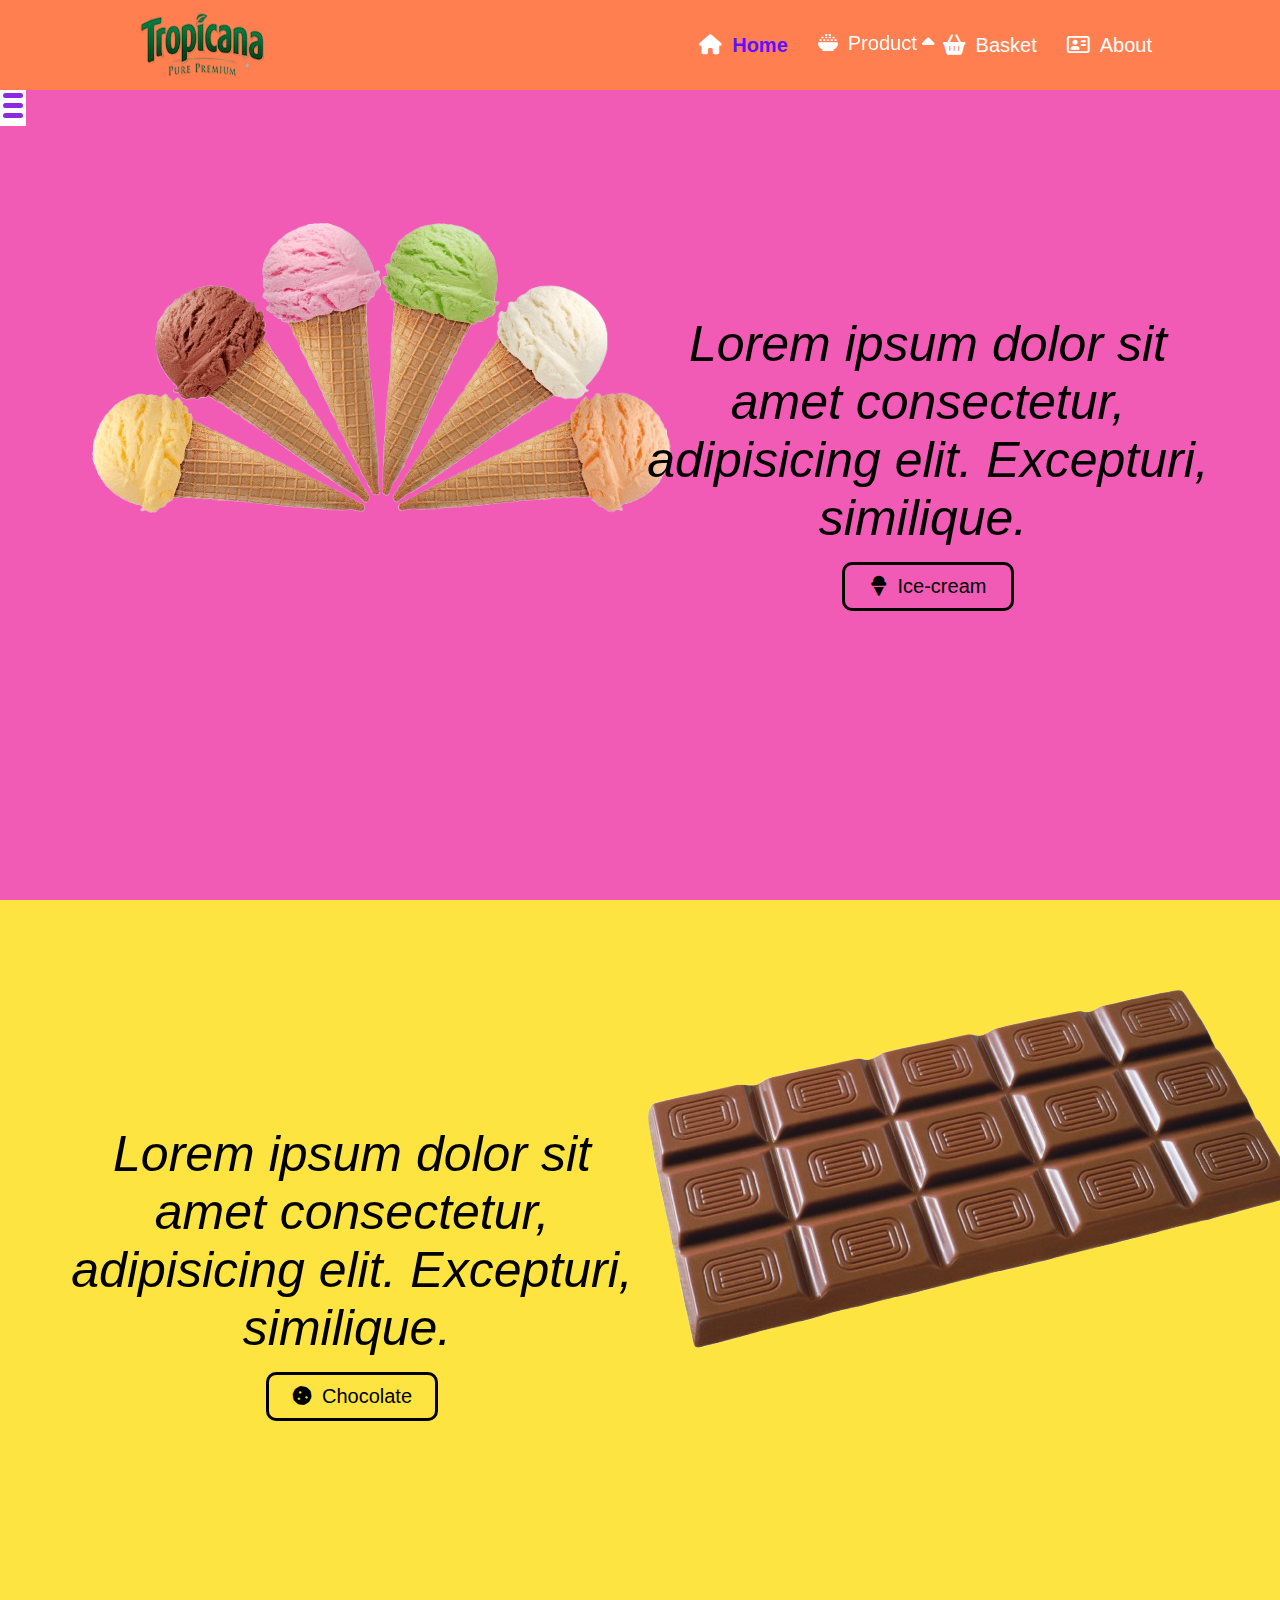
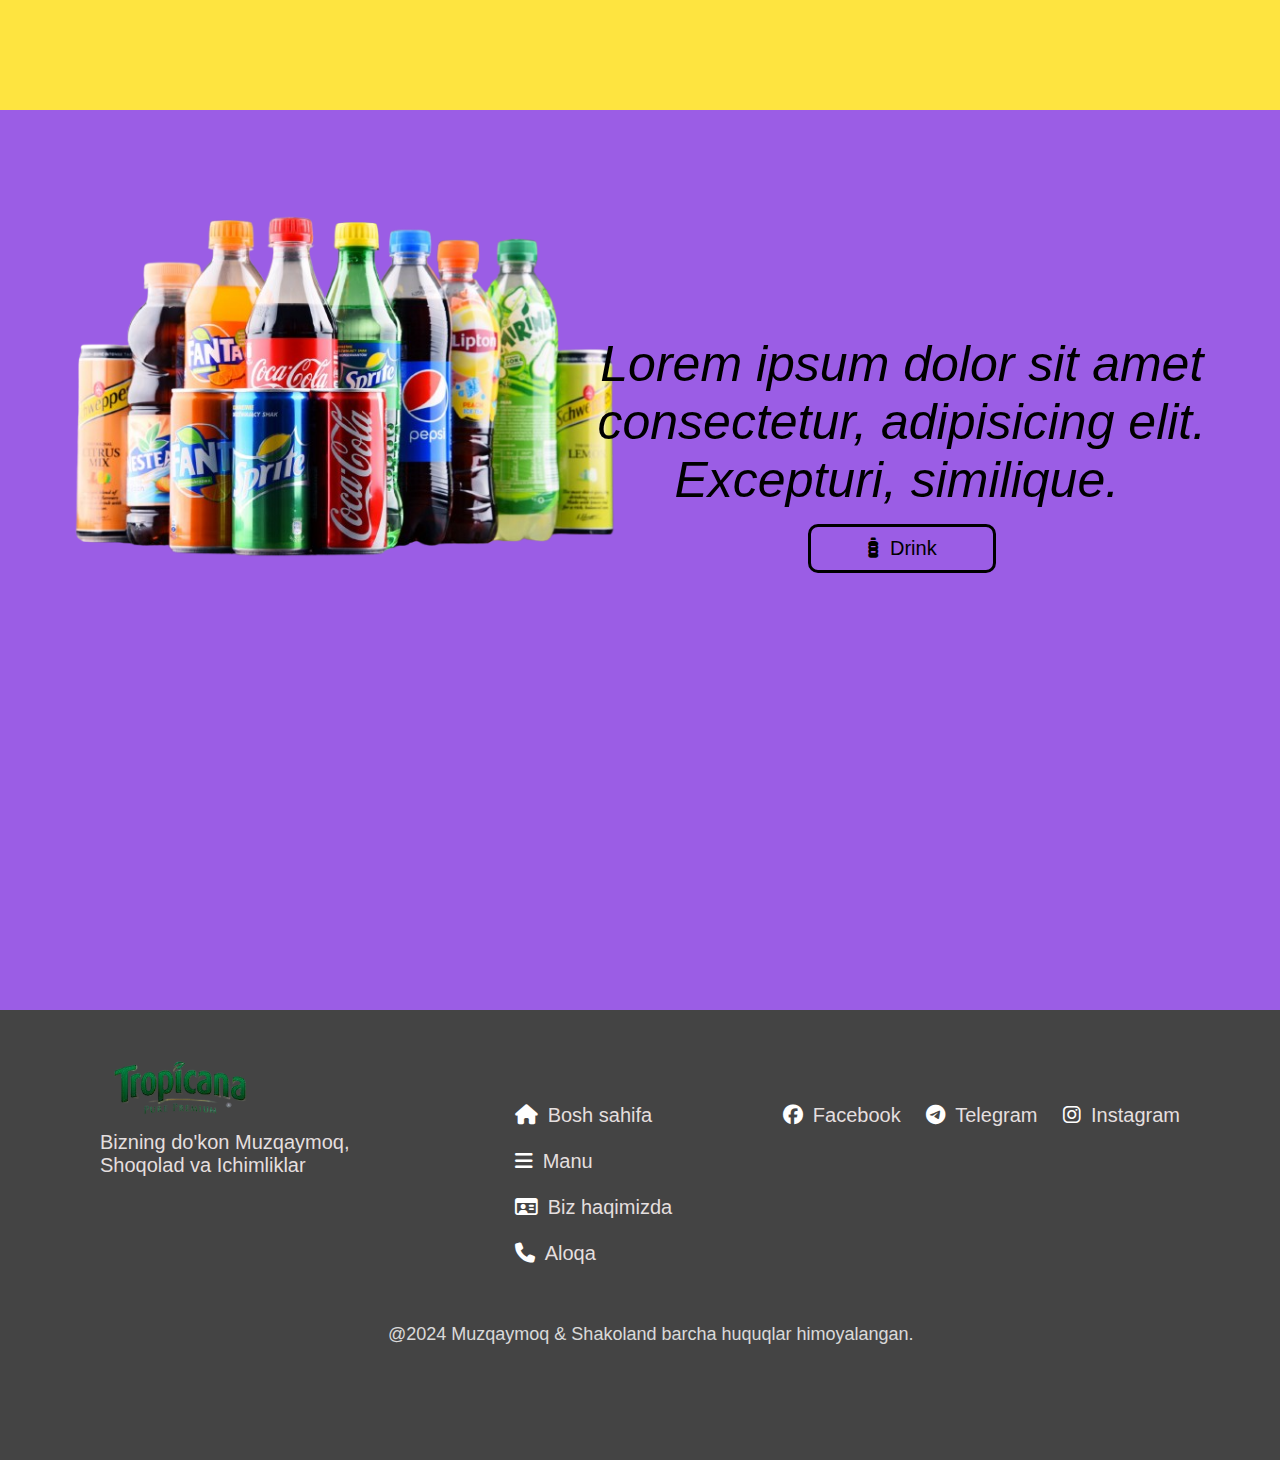
<file: index.html>
<!DOCTYPE html>
<html lang="en">

<head>
    <meta charset="UTF-8">
    <meta name="viewport" content="width=device-width, initial-scale=1.0">
    <title>Home</title>
    <link rel="stylesheet" href="css/all.css">
    <link rel="stylesheet" href="css/menu.css">
    <link rel="stylesheet" href="https://cdnjs.cloudflare.com/ajax/libs/font-awesome/6.7.1/css/all.min.css">
</head>

<body>
    <nav class="navbar">
        <div class="contanier display_menu">
            <img src="media/logo.png" alt="logo" class="logo">
            <ul type="none" id="display_menu_child_ul">
                <li class="home_li"> <i class="fa-solid fa-house"></i><a href="index.html" class="active">Home</a></li>
                <li class="product_li"><i class="fa-solid fa-bowl-rice"></i><a href="#">Product </a> <i
                        class="fa-solid fa-caret-up up"></i>
                    <ul type="none" class="product_li_ul">
                        <li><i class="fa-solid fa-ice-cream"></i><a href="tempelate/ice-cream.html"
                                style="color: white;">Ice-cream</a></li>
                        <li><i class="fas fa-cookie"></i><a href="tempelate/chocolate.html"
                                style="color: white;">Chocalete</a></li>
                        <li><i class="fa-solid fa-bottle-water"></i><a href="tempelate/drink.html"
                                style="color: white;">Drink</a></li>
                    </ul>
                </li>
                <li><i class="fa-solid fa-basket-shopping"></i><a href="tempelate/bascet.html">Basket</a></li>
                <li><i class="fa-regular fa-address-card"></i><a href="tempelate/about.html">About</a></li>
            </ul>
        </div>
    </nav>
    
    <!-- part section -->
    <section class="ice_section">
        <div class="burger_slide">
            <div class="burger_side">
                <h1>MENU</h1>
                <ul type="none"> 
                    <li><i class="fa-solid fa-tachometer-alt"></i> Dashboard</li>
                    <li><i class="fa-solid fa-briefcase"></i> Portfolio</li>
                    <li><i class="fa-solid fa-chart-line"></i> Trending</li>
                    <li><i class="fa-solid fa-envelope"></i> Messages</li>
                    <li><i class="fa-solid fa-folder-open"></i> File Manager</li>
                    <li><i class="fa-solid fa-bookmark"></i> Saved</li>
                    <li><i class="fa-solid fa-cog"></i> Settings</li>
                </ul>
            </div>
            <div class="burger_menu">
                <span class="burger_menu_span span1"></span>
                <span class="burger_menu_span span2"></span>
                <span class="burger_menu_span span3"></span>
            </div>
        </div>
        <div class="contanier">
            <div class="ice_cream_img" style="width: 50%;">
                <img src="media/ice-cream.png" alt="" style="margin-top: 80px;">
            </div>
            <div class="ice_section_text" style="color: black;">
                <i style="color: black;"> Lorem ipsum dolor sit amet consectetur, adipisicing elit. Excepturi,
                    similique.</i>
                <br> <button><i class="fa-solid fa-ice-cream"></i><a
                        href="tempelate/ice-cream.html">Ice-cream</a></button>
            </div>
        </div>
    </section>
    <!-- pert two section -->
    <section class="ice_section cake">
        <div class="contanier">
            <div class="ice_section_text" style="color: black;">
                <i style="color: black;"> Lorem ipsum dolor sit amet consectetur, adipisicing elit. Excepturi,
                    similique.</i>
                <br> <button><i class="fa-solid fa-cookie"></i><a href="tempelate/chocolate.html">Chocolate</a></button>
            </div>
            <div class="ice_cream_img" style="width: 50%;">
                <img src="media/chocolate.png" alt="" style="margin-top: 80px;">
            </div>
        </div>
    </section>
    <!-- part three section -->
    <section class="ice_section drink">
        <div class="contanier">
            <div class="ice_cream_img" style="width: 50%;">
                <img src="media/drink.png" alt="" style="margin-top: 80px; width: 110%;">
            </div>
            <div class="ice_section_text" style="color: black;">
                <i style="color: black;"> Lorem ipsum dolor sit amet consectetur, adipisicing elit. Excepturi,
                    similique.</i>
                <br> <button><i class="fa-solid fa-bottle-water"></i><a href="tempelate/drink.html">Drink</a></button>
            </div>
        </div>
    </section>
    <!-- part footer -->
    <footer class="footer_display">
        <div class="contanier footer_flex">
            <div class="footer_logo">
                <img src="media/logo.png" alt="logo" class="logo2">
                <br>
                <span class="footer_display_text">Bizning do'kon Muzqaymoq, Shoqolad va Ichimliklar</span>
            </div>
            <div class="footer_items">
                <span class="footer_display_text"><i class="fas fa-house"></i><a href="#">Bosh sahifa</a></span><br><br>
                <span class="footer_display_text"><i class="fa-solid fa-bars"></i><a href="#">Manu</a></span><br><br>
                <span class="footer_display_text"><i class="fa-regular fa-id-card"></i><a href="#">Biz
                        haqimizda</a></span><br><br>
                <span class="footer_display_text"><i class="fa-solid fa-phone"></i><a href="#">Aloqa</a></span><br><br>
            </div>
            <div class="footer_social_media">
                <span class="footer_display_text"><i class="fa-brands fa-facebook"></i><a href="#">Facebook</a></span>
                <span class="footer_display_text"><i class="fa-brands fa-telegram"></i><a href="#">Telegram</a></span>
                <span class="footer_display_text"><i class="fa-brands fa-instagram"></i><a href="#">Instagram</a></span>
            </div>
        </div>
        <p class="footer_end">@2024 Muzqaymoq & Shakoland barcha huquqlar himoyalangan.</p>
    </footer>
    <script src="script/all.js"></script>
</body>

</html>
</file>
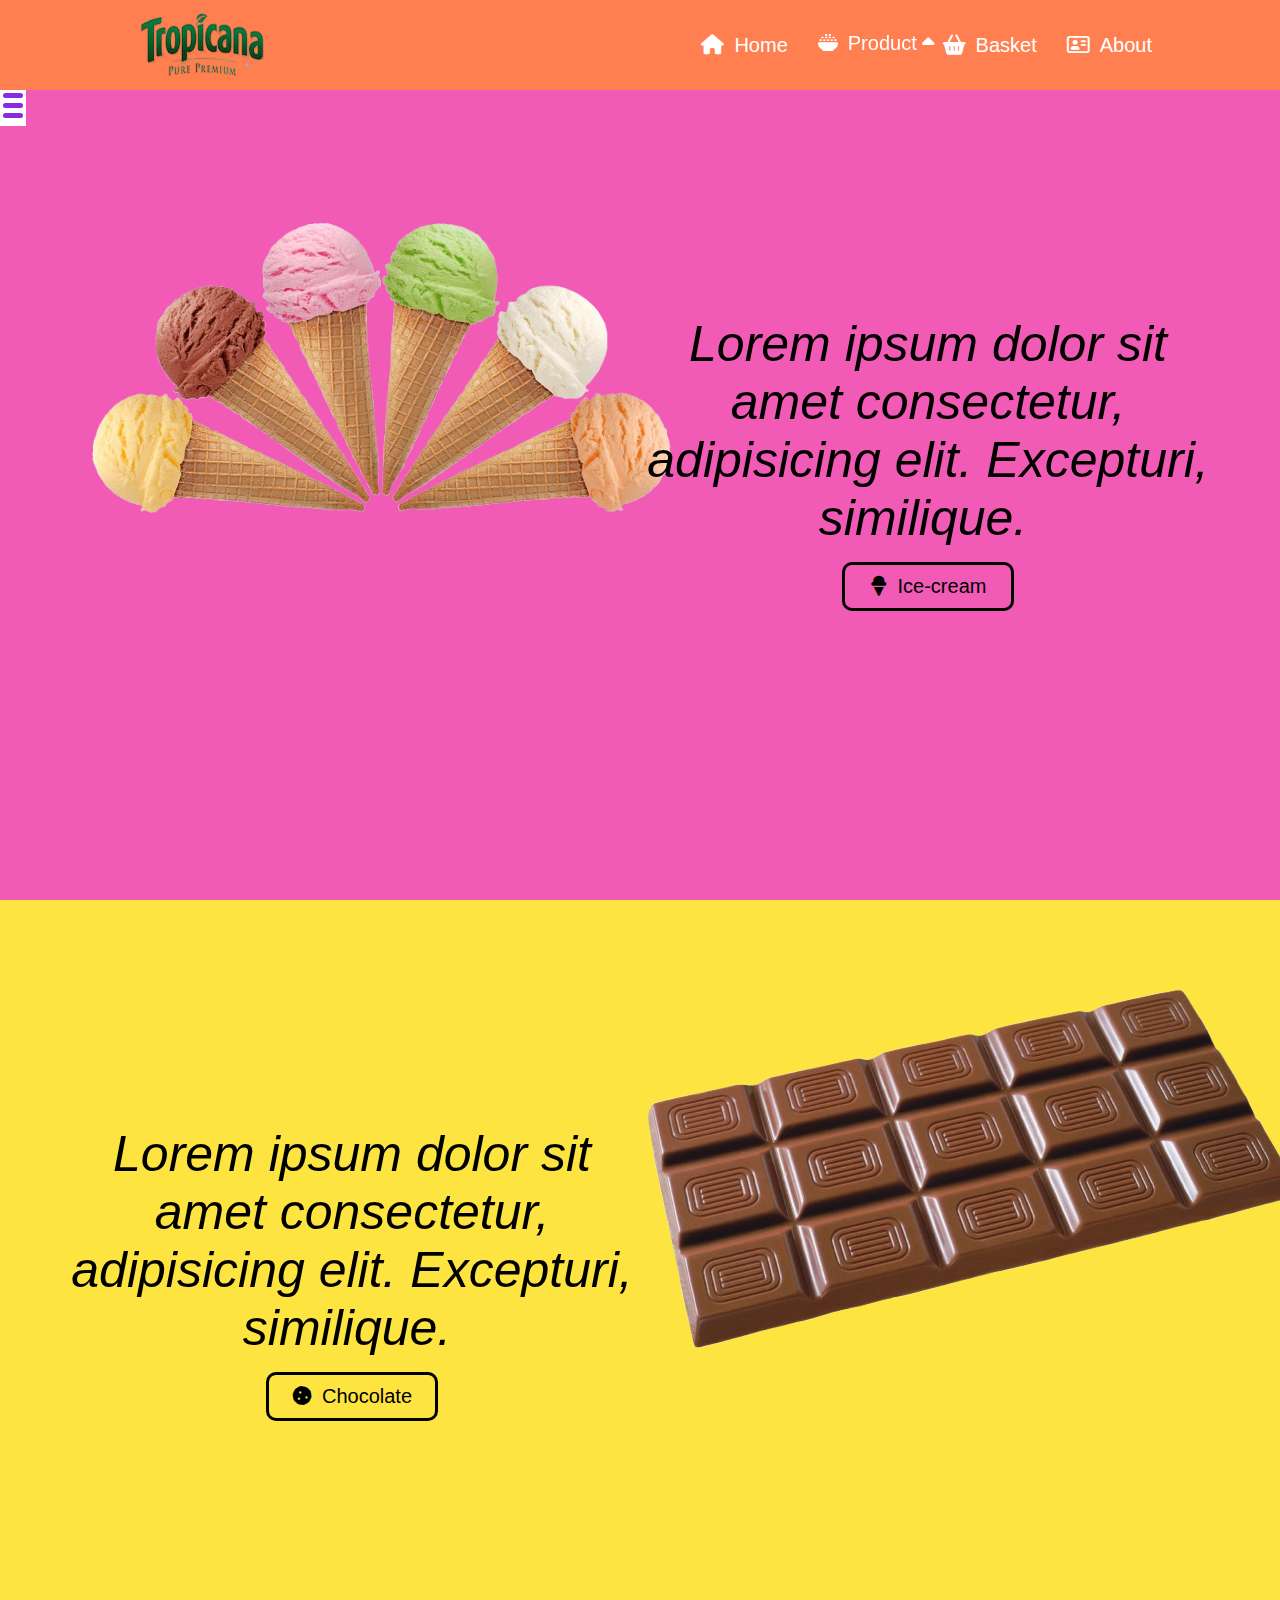
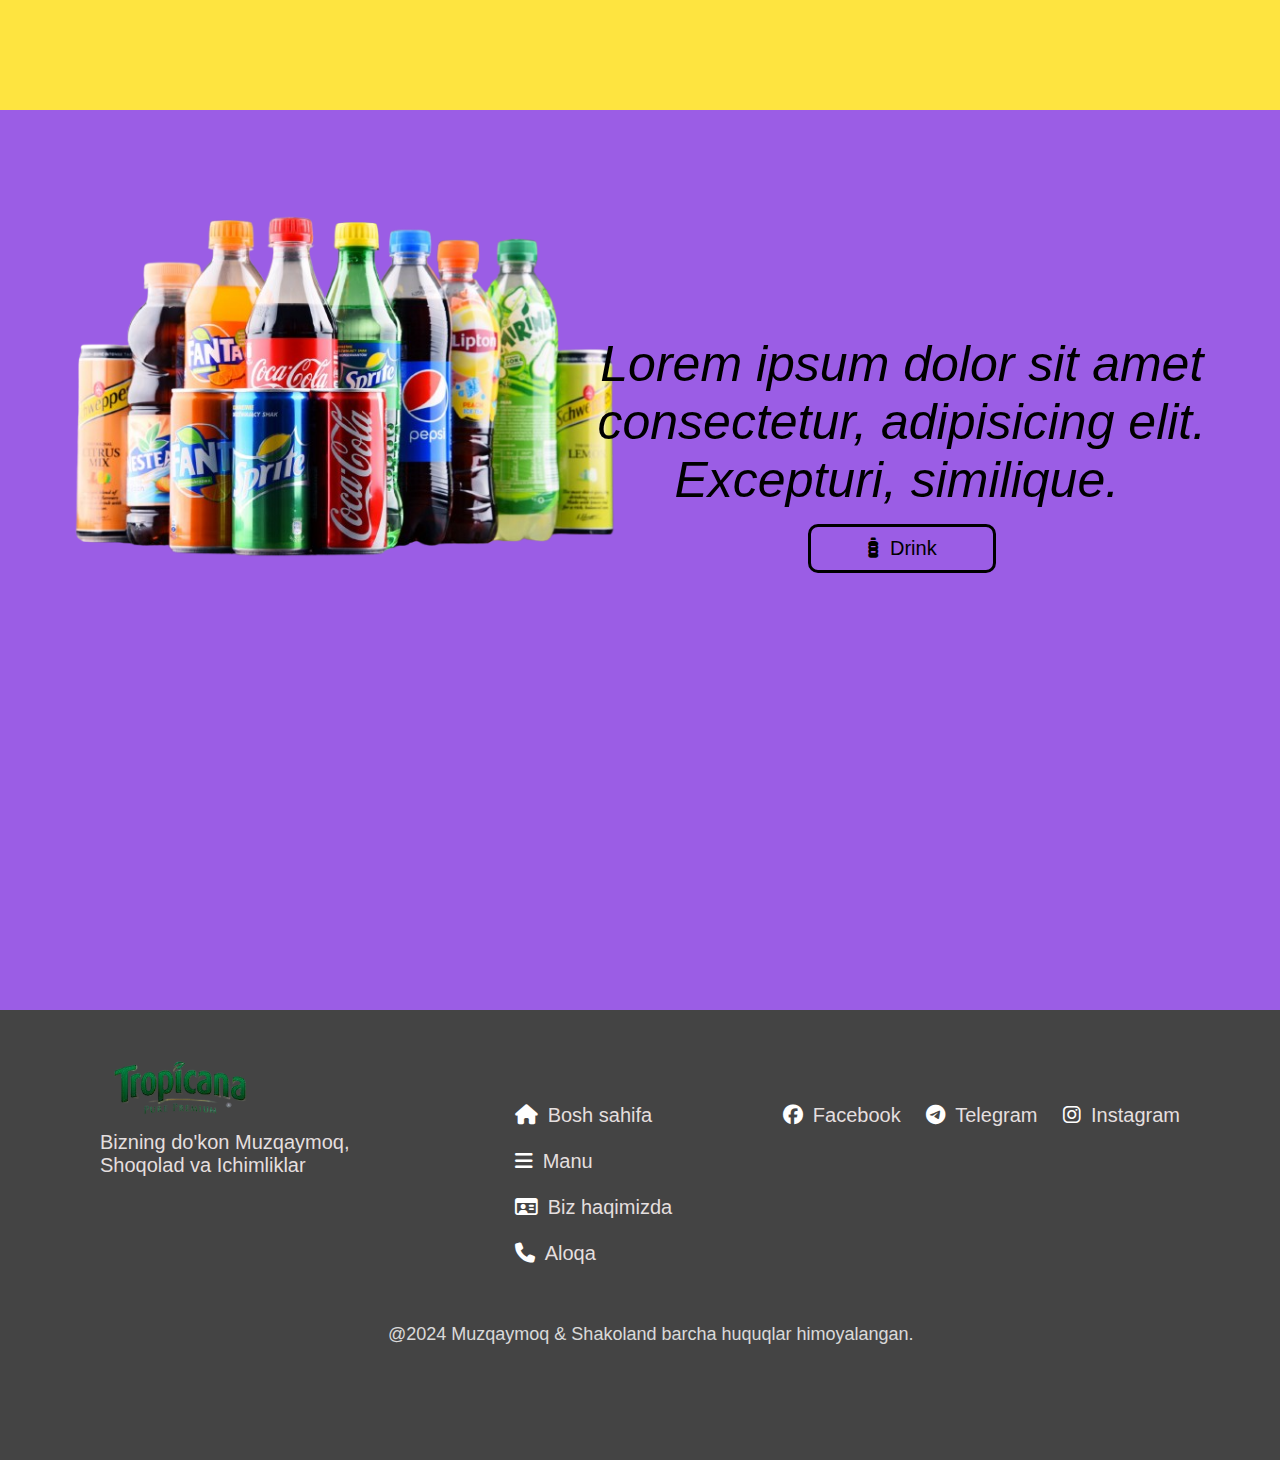
<file: menu.html>
<!DOCTYPE html>
<html lang="en">

<head>
    <meta charset="UTF-8">
    <meta name="viewport" content="width=device-width, initial-scale=1.0">
    <title>Home</title>
    <link rel="stylesheet" href="css/all.css">
    <link rel="stylesheet" href="css/menu.css">
    <link rel="stylesheet" href="https://cdnjs.cloudflare.com/ajax/libs/font-awesome/6.7.1/css/all.min.css">
</head>

<body>
    <nav class="navbar">
        <div class="contanier display_menu">
            <img src="media/logo.png" alt="logo" class="logo">
            <ul type="none" id="display_menu_child_ul">
                <li class="home_li"> <i class="fa-solid fa-house"></i><a href="menu.html">Home</a></li>
                <li class="product_li"><i class="fa-solid fa-bowl-rice"></i><a href="#">Product </a> <i
                        class="fa-solid fa-caret-up up"></i>
                    <ul type="none" class="product_li_ul">
                        <li><i class="fa-solid fa-ice-cream"></i><a href="tempelate/ice-cream.html"
                                style="color: white;">Ice-cream</a></li>
                        <li><i class="fas fa-cookie"></i><a href="tempelate/chocolate.html"
                                style="color: white;">Chocalete</a></li>
                        <li><i class="fa-solid fa-bottle-water"></i><a href="tempelate/drink.html"
                                style="color: white;">Drink</a></li>
                    </ul>
                </li>
                <li><i class="fa-solid fa-basket-shopping"></i><a href="tempelate/bascet.html">Basket</a></li>
                <li><i class="fa-regular fa-address-card"></i><a href="tempelate/about.html">About</a></li>
            </ul>
        </div>
    </nav>
    
    <!-- part section -->
    <section class="ice_section">
        <div class="burger_slide">
            <div class="burger_side">
                <h1>MENU</h1>
                <ul type="none"> 
                    <li><i class="fa-solid fa-tachometer-alt"></i> Dashboard</li>
                    <li><i class="fa-solid fa-briefcase"></i> Portfolio</li>
                    <li><i class="fa-solid fa-chart-line"></i> Trending</li>
                    <li><i class="fa-solid fa-envelope"></i> Messages</li>
                    <li><i class="fa-solid fa-folder-open"></i> File Manager</li>
                    <li><i class="fa-solid fa-bookmark"></i> Saved</li>
                    <li><i class="fa-solid fa-cog"></i> Settings</li>
                </ul>
            </div>
            <div class="burger_menu">
                <span class="burger_menu_span span1"></span>
                <span class="burger_menu_span span2"></span>
                <span class="burger_menu_span span3"></span>
            </div>
        </div>
        <div class="contanier">
            <div class="ice_cream_img" style="width: 50%;">
                <img src="media/ice-cream.png" alt="" style="margin-top: 80px;">
            </div>
            <div class="ice_section_text" style="color: black;">
                <i style="color: black;"> Lorem ipsum dolor sit amet consectetur, adipisicing elit. Excepturi,
                    similique.</i>
                <br> <button><i class="fa-solid fa-ice-cream"></i><a
                        href="tempelate/ice-cream.html">Ice-cream</a></button>
            </div>
        </div>
    </section>
    <!-- pert two section -->
    <section class="ice_section cake">
        <div class="contanier">
            <div class="ice_section_text" style="color: black;">
                <i style="color: black;"> Lorem ipsum dolor sit amet consectetur, adipisicing elit. Excepturi,
                    similique.</i>
                <br> <button><i class="fa-solid fa-cookie"></i><a href="tempelate/chocolate.html">Chocolate</a></button>
            </div>
            <div class="ice_cream_img" style="width: 50%;">
                <img src="media/chocolate.png" alt="" style="margin-top: 80px;">
            </div>
        </div>
    </section>
    <!-- part three section -->
    <section class="ice_section drink">
        <div class="contanier">
            <div class="ice_cream_img" style="width: 50%;">
                <img src="media/drink.png" alt="" style="margin-top: 80px; width: 110%;">
            </div>
            <div class="ice_section_text" style="color: black;">
                <i style="color: black;"> Lorem ipsum dolor sit amet consectetur, adipisicing elit. Excepturi,
                    similique.</i>
                <br> <button><i class="fa-solid fa-bottle-water"></i><a href="tempelate/drink.html">Drink</a></button>
            </div>
        </div>
    </section>
    <!-- part footer -->
    <footer class="footer_display">
        <div class="contanier footer_flex">
            <div class="footer_logo">
                <img src="media/logo.png" alt="logo" class="logo2">
                <br>
                <span class="footer_display_text">Bizning do'kon Muzqaymoq, Shoqolad va Ichimliklar</span>
            </div>
            <div class="footer_items">
                <span class="footer_display_text"><i class="fas fa-house"></i><a href="#">Bosh sahifa</a></span><br><br>
                <span class="footer_display_text"><i class="fa-solid fa-bars"></i><a href="#">Manu</a></span><br><br>
                <span class="footer_display_text"><i class="fa-regular fa-id-card"></i><a href="#">Biz
                        haqimizda</a></span><br><br>
                <span class="footer_display_text"><i class="fa-solid fa-phone"></i><a href="#">Aloqa</a></span><br><br>
            </div>
            <div class="footer_social_media">
                <span class="footer_display_text"><i class="fa-brands fa-facebook"></i><a href="#">Facebook</a></span>
                <span class="footer_display_text"><i class="fa-brands fa-telegram"></i><a href="#">Telegram</a></span>
                <span class="footer_display_text"><i class="fa-brands fa-instagram"></i><a href="#">Instagram</a></span>
            </div>
        </div>
        <p class="footer_end">@2024 Muzqaymoq & Shakoland barcha huquqlar himoyalangan.</p>
    </footer>
    <script src="script/all.js"></script>
</body>

</html>
</file>
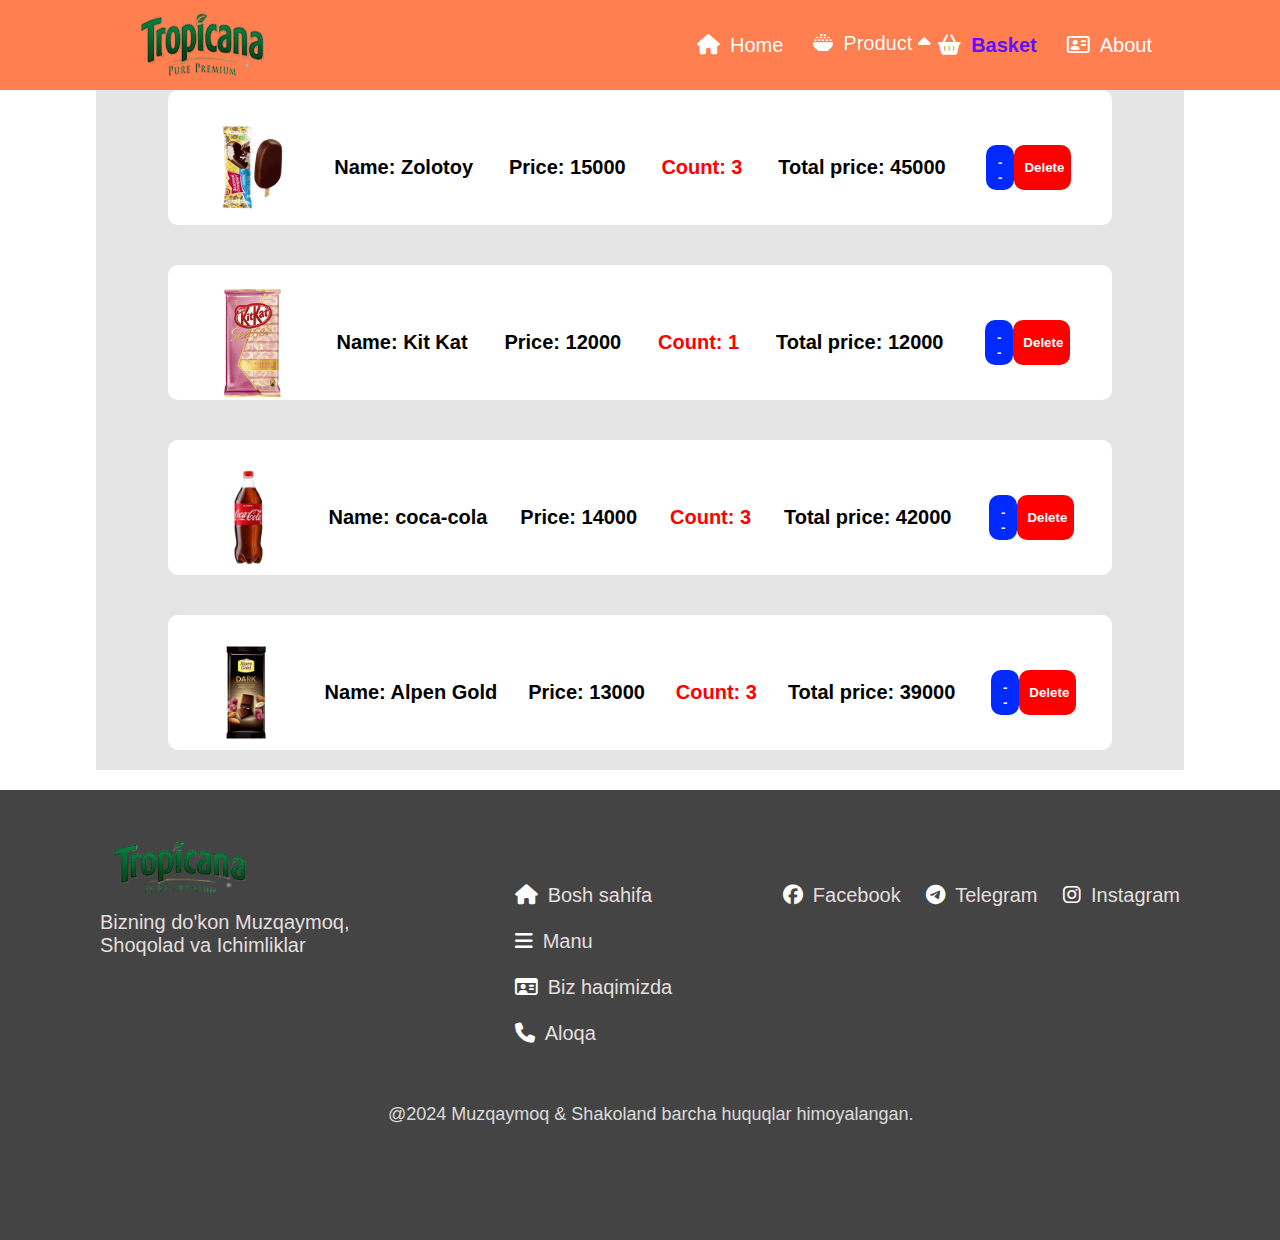
<file: tempelate/bascet.html>
<!DOCTYPE html>
<html lang="en">

<head>
    <meta charset="UTF-8">
    <meta name="viewport" content="width=device-width, initial-scale=1.0">
    <title>Basket</title>
    <link rel="stylesheet" href="../css/all.css">
    <link rel="stylesheet" href="../css/basket.css">
    <link rel="stylesheet" href="https://cdnjs.cloudflare.com/ajax/libs/font-awesome/6.7.1/css/all.min.css">
</head>

<body>
    <nav class="navbar">
        <div class="contanier display_menu">
            <img src="../media/logo.png" alt="logo" class="logo">
            <ul type="none" id="display_menu_child_ul">
                <li class="home_li"> <i class="fa-solid fa-house"></i><a href="../index.html">Home</a></li>
                <li class="product_li"><i class="fa-solid fa-bowl-rice"></i><a href="#">Product </a> <i
                        class="fa-solid fa-caret-up up"></i>
                    <ul type="none" class="product_li_ul">
                        <li><i class="fa-solid fa-ice-cream"></i><a href="ice-cream.html"
                                style="color: white;">Ice-cream</a></li>
                        <li><i class="fas fa-cookie"></i><a href="chocolate.html" style="color: white;">Chocalete</a>
                        </li>
                        <li><i class="fa-solid fa-bottle-water"></i><a href="drink.html" style="color: white;">Drink</a>
                        </li>
                    </ul>
                </li>
                <li><i class="fa-solid fa-basket-shopping"></i><a href="bascet.html"  class="active">Basket</a></li>
                <li><i class="fa-regular fa-address-card"></i><a href="about.html">About</a></li>
            </ul>
        </div>
    </nav>
    <!-- Part Section. -->
    <section class="bascet_section"></section>
    <!-- part footer -->
    <footer class="footer_display">
        <div class="contanier footer_flex">
            <div class="footer_logo">
                <img src="../media/logo.png" alt="logo" class="logo2">
                <br>
                <span class="footer_display_text">Bizning do'kon Muzqaymoq, Shoqolad va Ichimliklar</span>
            </div>
            <div class="footer_items">
                <span class="footer_display_text"><i class="fas fa-house"></i><a href="#">Bosh sahifa</a></span><br><br>
                <span class="footer_display_text"><i class="fa-solid fa-bars"></i><a href="#">Manu</a></span><br><br>
                <span class="footer_display_text"><i class="fa-regular fa-id-card"></i><a href="#">Biz haqimizda</a></span><br><br>
                <span class="footer_display_text"><i class="fa-solid fa-phone"></i><a href="#">Aloqa</a></span><br><br>
            </div>
            <div class="footer_social_media">
                <span class="footer_display_text"><i class="fa-brands fa-facebook"></i><a href="#">Facebook</a></span>
                <span class="footer_display_text"><i class="fa-brands fa-telegram"></i><a href="#">Telegram</a></span>
                <span class="footer_display_text"><i class="fa-brands fa-instagram"></i><a href="#">Instagram</a></span>
            </div>
        </div>
        <p class="footer_end">@2024 Muzqaymoq & Shakoland barcha huquqlar himoyalangan.</p>
    </footer>
    <script src="../script/bascet.js"></script>
</body>

</html>
</file>
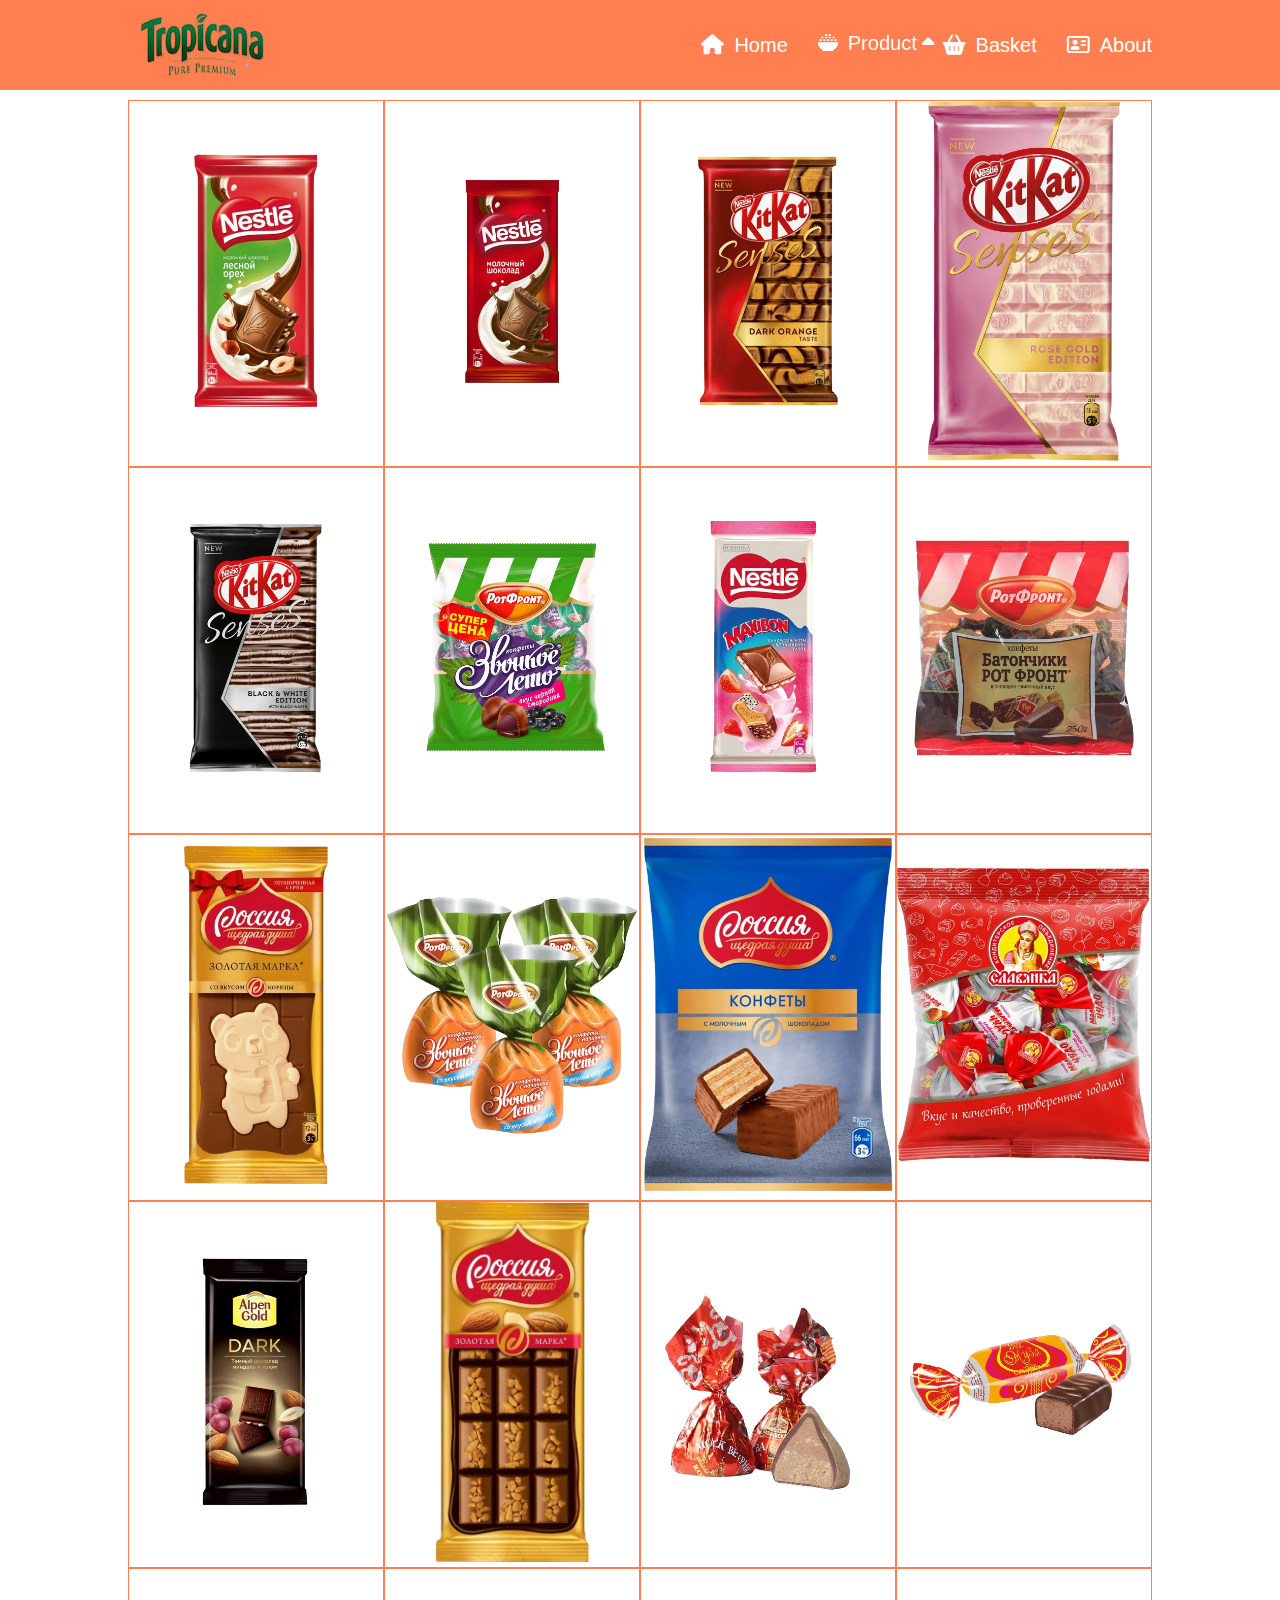
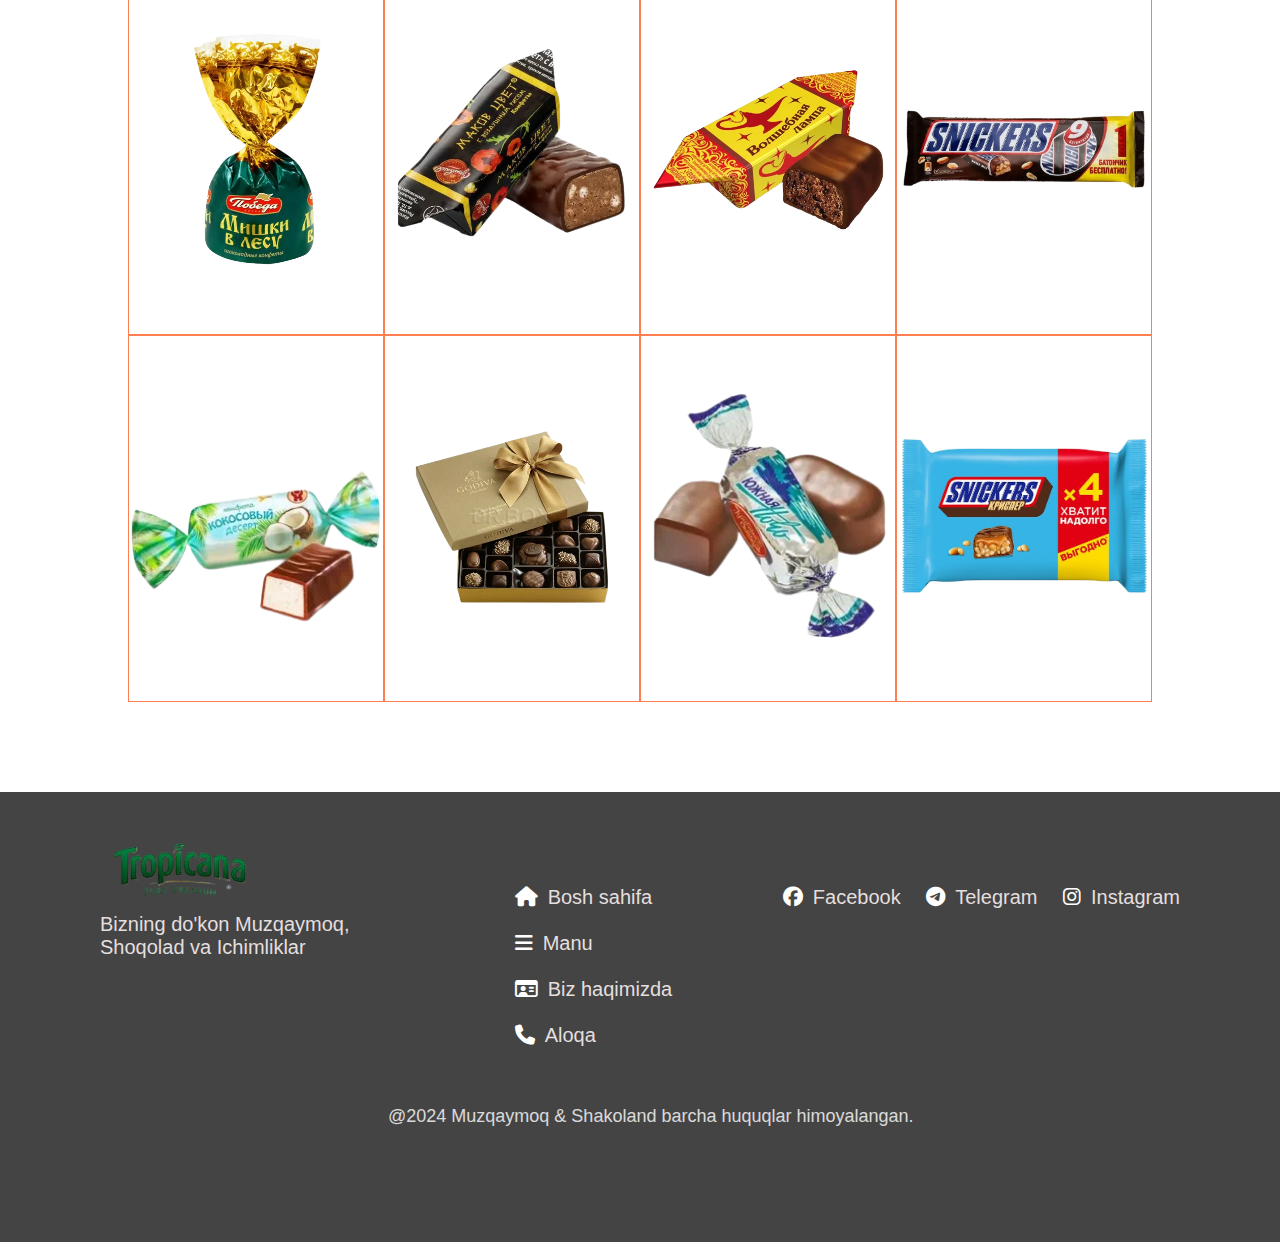
<file: tempelate/chocolate.html>
<!DOCTYPE html>
<html lang="en">

<head>
    <meta charset="UTF-8">
    <meta name="viewport" content="width=device-width, initial-scale=1.0">
    <title>Chocolate</title>
    <link rel="stylesheet" href="../css/all.css">
    <link rel="stylesheet" href="../css/product.css">
    <link rel="stylesheet" href="https://cdnjs.cloudflare.com/ajax/libs/font-awesome/6.7.1/css/all.min.css">
</head>

<body>
    <nav class="navbar">
        <div class="contanier display_menu">
            <img src="../media/logo.png" alt="logo" class="logo">
            <ul type="none" id="display_menu_child_ul">
                <li class="home_li"> <i class="fa-solid fa-house"></i><a href="../index.html">Home</a></li>
                <li class="product_li"><i class="fa-solid fa-bowl-rice"></i><a href="#">Product </a> <i
                        class="fa-solid fa-caret-up up"></i>
                    <ul type="none" class="product_li_ul">
                        <li><i class="fa-solid fa-ice-cream"></i><a href="ice-cream.html"
                                style="color: white;">Ice-cream</a></li>
                        <li><i class="fas fa-cookie"></i><a href="#" style="color: white;"  class="active">Chocalete</a></li>
                        <li><i class="fa-solid fa-bottle-water"></i><a href="drink.html" style="color: white;">Drink</a></li>
                    </ul>
                </li>
                <li><i class="fa-solid fa-basket-shopping"></i><a href="bascet.html">Basket</a></li>
                <li><i class="fa-regular fa-address-card"></i><a href="about.html">About</a></li>
            </ul>
        </div>
    </nav>

    <!-- ICE CREAM PRODUCT -->
    <div class="product"> </div>
    <!-- footer. -->
    <footer class="footer_display">
        <div class="contanier footer_flex">
            <div class="footer_logo">
                <img src="../media/logo.png" alt="logo" class="logo2">
                <br>
                <span class="footer_display_text">Bizning do'kon Muzqaymoq, Shoqolad va Ichimliklar</span>
            </div>
            <div class="footer_items">
                <span class="footer_display_text"><i class="fas fa-house"></i><a href="#">Bosh sahifa</a></span><br><br>
                <span class="footer_display_text"><i class="fa-solid fa-bars"></i><a href="#">Manu</a></span><br><br>
                <span class="footer_display_text"><i class="fa-regular fa-id-card"></i><a href="#">Biz
                        haqimizda</a></span><br><br>
                <span class="footer_display_text"><i class="fa-solid fa-phone"></i><a href="#">Aloqa</a></span><br><br>
            </div>
            <div class="footer_social_media">
                <span class="footer_display_text"><i class="fa-brands fa-facebook"></i><a href="#">Facebook</a></span>
                <span class="footer_display_text"><i class="fa-brands fa-telegram"></i><a href="#">Telegram</a></span>
                <span class="footer_display_text"><i class="fa-brands fa-instagram"></i><a href="#">Instagram</a></span>
            </div>
        </div>
        <p class="footer_end">@2024 Muzqaymoq & Shakoland barcha huquqlar himoyalangan.</p>
    </footer>
    <script src="../script/chocolate.js"></script>  
    <script src="../script/count.js"></script>  
</body>

</html>
</file>
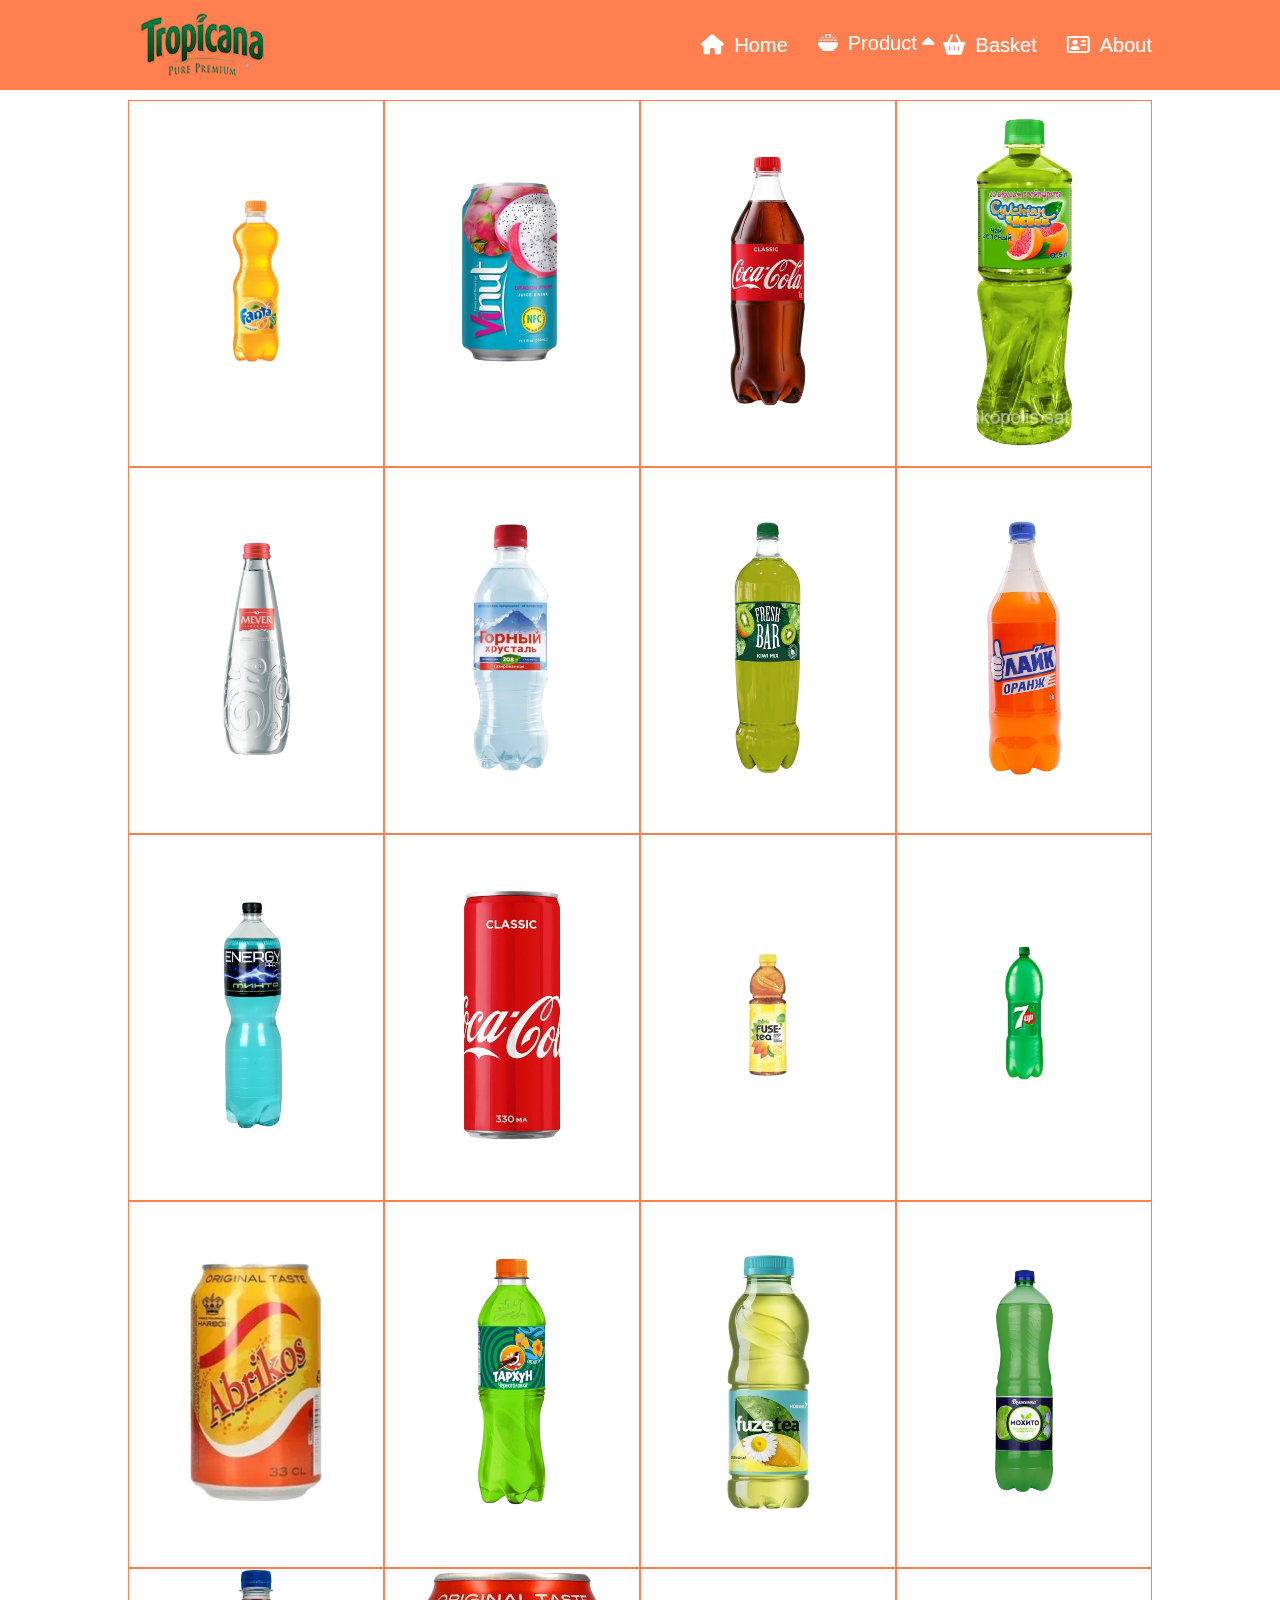
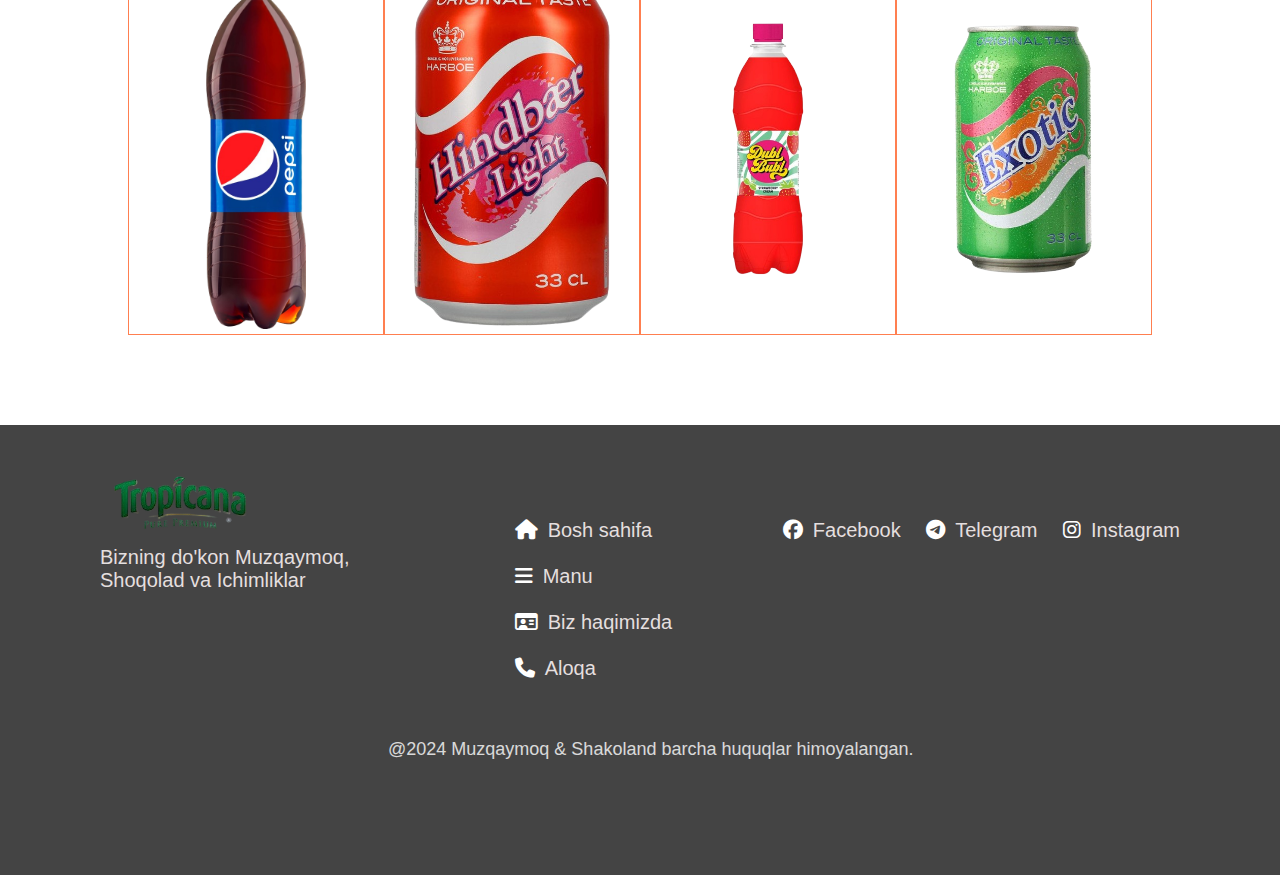
<file: tempelate/drink.html>
<!DOCTYPE html>
<html lang="en">

<head>
    <meta charset="UTF-8">
    <meta name="viewport" content="width=device-width, initial-scale=1.0">
    <title>Drink</title>
    <link rel="stylesheet" href="../css/all.css">
    <link rel="stylesheet" href="../css/product.css">
    <link rel="stylesheet" href="https://cdnjs.cloudflare.com/ajax/libs/font-awesome/6.7.1/css/all.min.css">
</head>

<body>
    <nav class="navbar">
        <div class="contanier display_menu">
            <img src="../media/logo.png" alt="logo" class="logo">
            <ul type="none" id="display_menu_child_ul">
                <li class="home_li"> <i class="fa-solid fa-house"></i><a href="../index.html">Home</a></li>
                <li class="product_li"><i class="fa-solid fa-bowl-rice"></i><a href="#">Product </a> <i
                        class="fa-solid fa-caret-up up"></i>
                    <ul type="none" class="product_li_ul">
                        <li><i class="fa-solid fa-ice-cream"></i><a href="ice-cream.html" style="color: white;">Ice-cream</a></li>
                        <li><i class="fas fa-cookie"></i><a href="chocolate.html" style="color: white;">Chocalete</a></li>
                        <li><i class="fa-solid fa-bottle-water"></i><a href="drink.html" style="color: white;"  class="active">Drink</a></li>
                    </ul>
                </li>
                <li><i class="fa-solid fa-basket-shopping"></i><a href="bascet.html">Basket</a></li>
                <li><i class="fa-regular fa-address-card"></i><a href="about.html">About</a></li>
            </ul>
        </div>
    </nav>

    <!-- ICE CREAM PRODUCT -->
    <div class="product"> </div>
    <!-- footer. -->
    <footer class="footer_display">
        <div class="contanier footer_flex">
            <div class="footer_logo">
                <img src="../media/logo.png" alt="logo" class="logo2">
                <br>
                <span class="footer_display_text">Bizning do'kon Muzqaymoq, Shoqolad va Ichimliklar</span>
            </div>
            <div class="footer_items">
                <span class="footer_display_text"><i class="fas fa-house"></i><a href="#">Bosh sahifa</a></span><br><br>
                <span class="footer_display_text"><i class="fa-solid fa-bars"></i><a href="#">Manu</a></span><br><br>
                <span class="footer_display_text"><i class="fa-regular fa-id-card"></i><a href="#">Biz
                        haqimizda</a></span><br><br>
                <span class="footer_display_text"><i class="fa-solid fa-phone"></i><a href="#">Aloqa</a></span><br><br>
            </div>
            <div class="footer_social_media">
                <span class="footer_display_text"><i class="fa-brands fa-facebook"></i><a href="#">Facebook</a></span>
                <span class="footer_display_text"><i class="fa-brands fa-telegram"></i><a href="#">Telegram</a></span>
                <span class="footer_display_text"><i class="fa-brands fa-instagram"></i><a href="#">Instagram</a></span>
            </div>
        </div>
        <p class="footer_end">@2024 Muzqaymoq & Shakoland barcha huquqlar himoyalangan.</p>
    </footer>
    <script src="../script/drink.js"></script>
    <script src="../script/count.js"></script>  
</body>

</html>
</file>
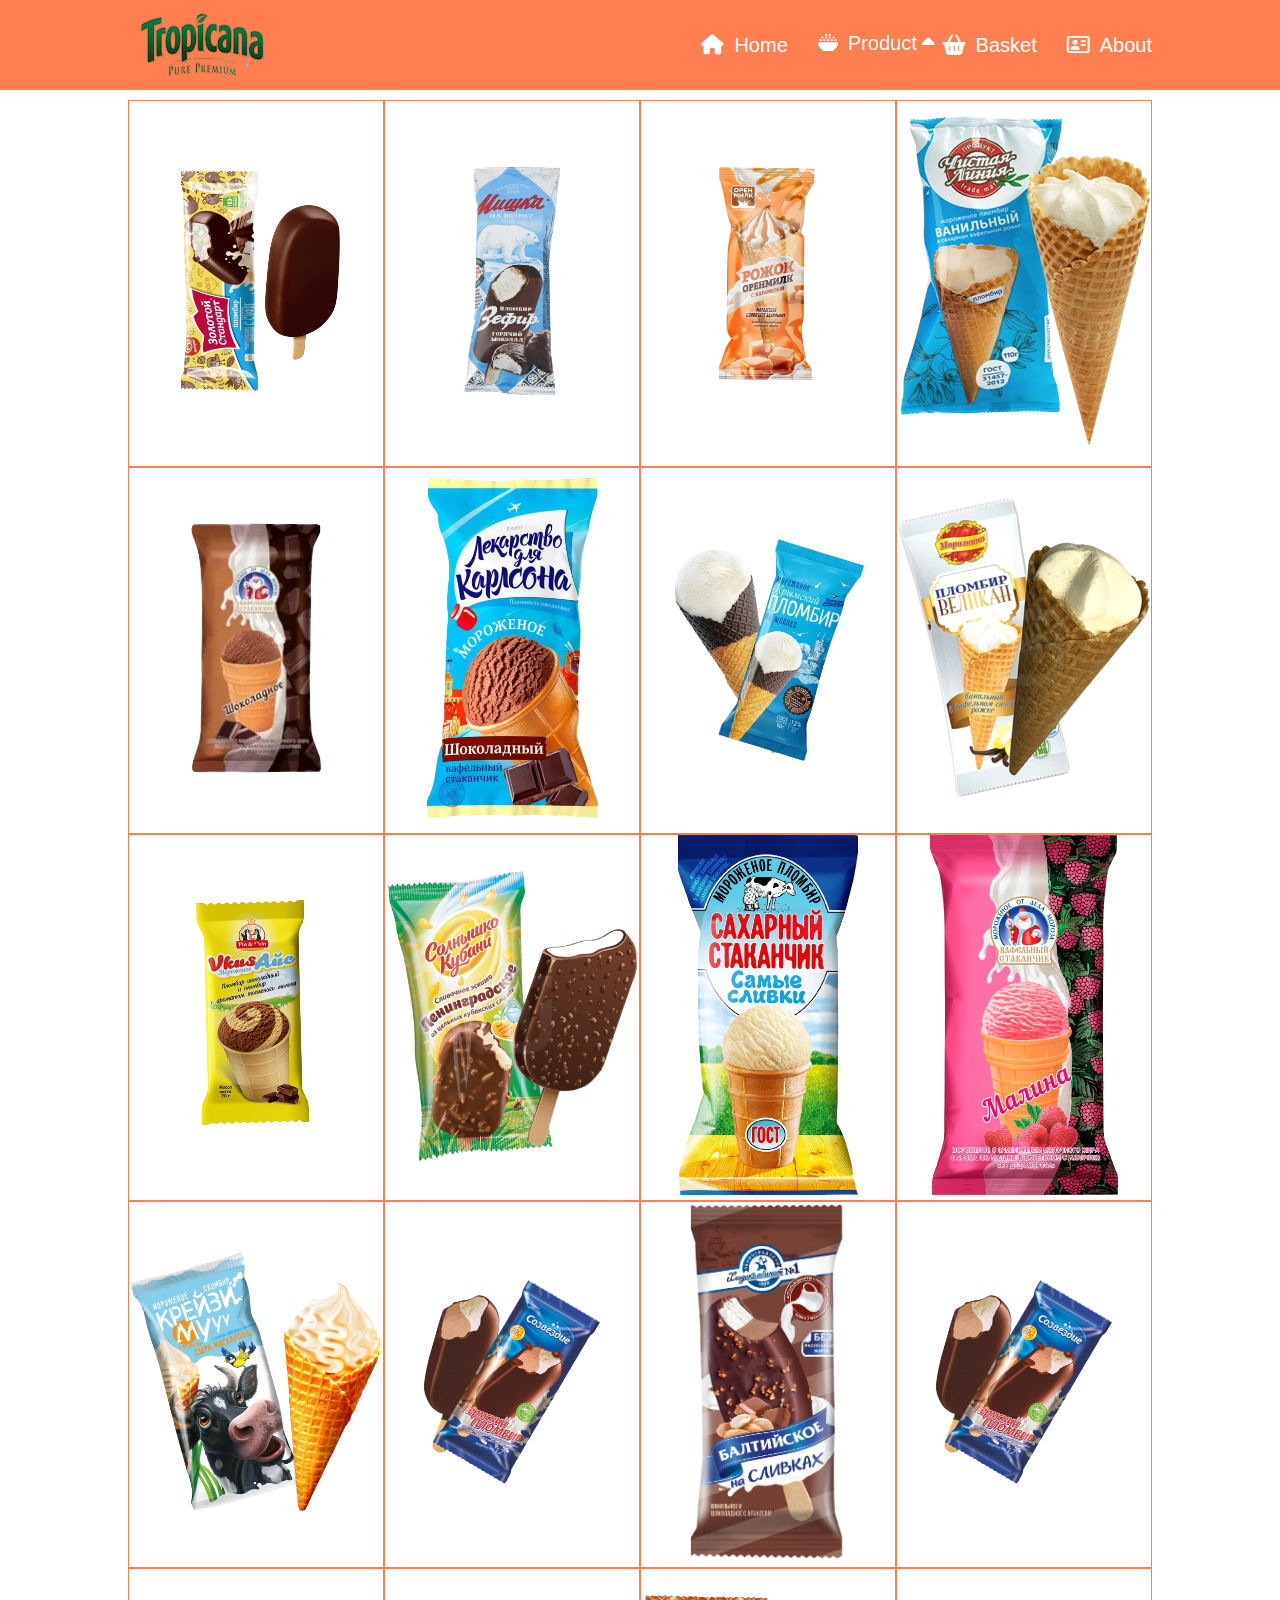
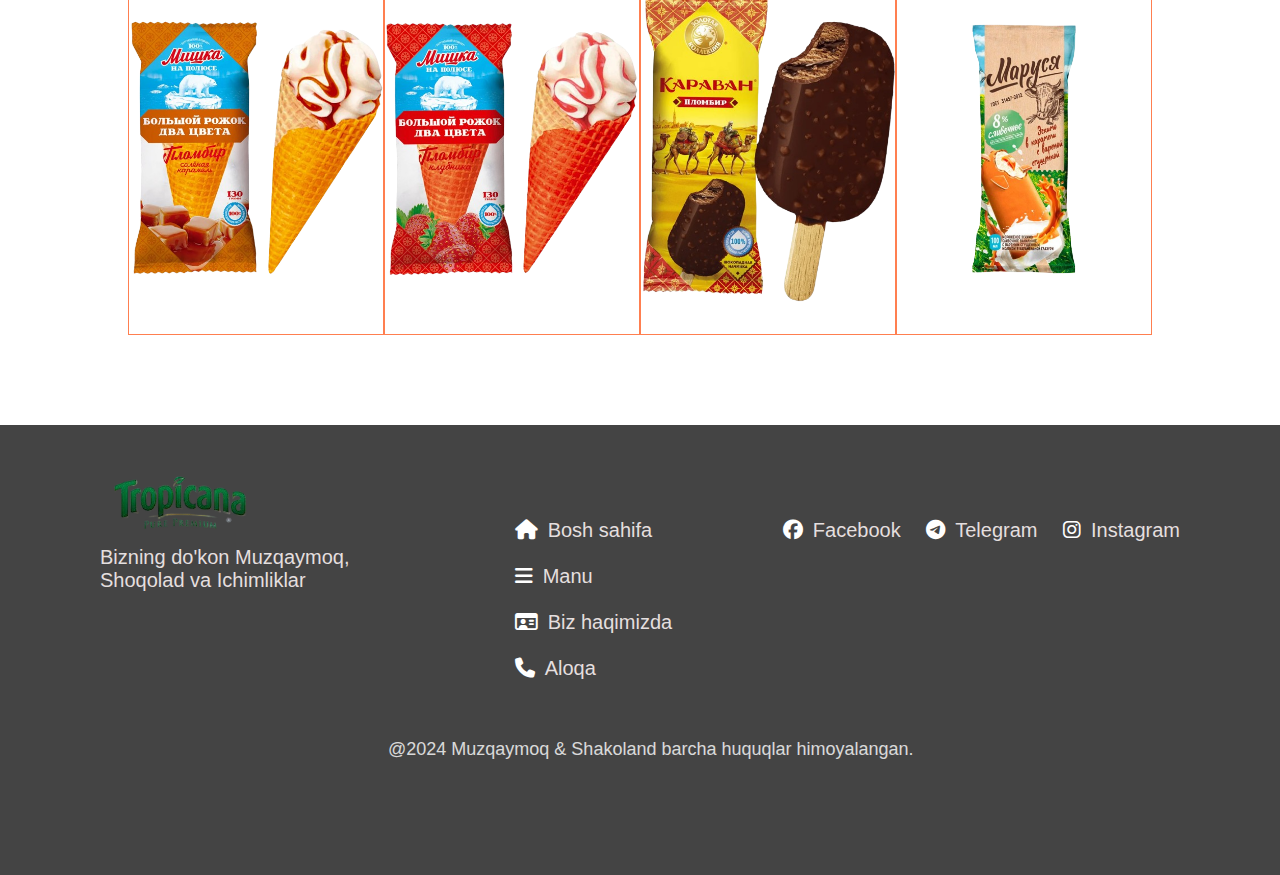
<file: tempelate/ice-cream.html>
<!DOCTYPE html>
<html lang="en">

<head>
    <meta charset="UTF-8">
    <meta name="viewport" content="width=device-width, initial-scale=1.0">
    <title>Ice Cream</title>
    <link rel="stylesheet" href="../css/all.css">
    <link rel="stylesheet" href="../css/product.css">
    <link rel="stylesheet" href="https://cdnjs.cloudflare.com/ajax/libs/font-awesome/6.7.1/css/all.min.css">
</head>

<body>
    <nav class="navbar">
        <div class="contanier display_menu">
            <img src="../media/logo.png" alt="logo" class="logo">
            <ul type="none" id="display_menu_child_ul">
                <li class="home_li"> <i class="fa-solid fa-house"></i><a href="../index.html">Home</a></li>
                <li class="product_li"><i class="fa-solid fa-bowl-rice"></i><a href="#">Product </a> <i
                        class="fa-solid fa-caret-up up"></i>
                    <ul type="none" class="product_li_ul">
                        <li><i class="fa-solid fa-ice-cream"></i><a href="tempelate/ice-cream.html"
                                style="color: white;" class="active">Ice-cream</a></li>
                        <li><i class="fas fa-cookie"></i><a href="chocolate.html" style="color: white;">Chocalete</a>
                        </li>
                        <li><i class="fa-solid fa-bottle-water"></i><a href="drink.html" style="color: white;">Drink</a>
                        </li>
                    </ul>
                </li>
                <li><i class="fa-solid fa-basket-shopping"></i><a href="bascet.html">Basket</a></li>
                <li><i class="fa-regular fa-address-card"></i><a href="#">About</a></li>
            </ul>
        </div>
    </nav>

    <!-- ICE CREAM PRODUCT -->
    <div class="product"> </div>
    <!-- footer. -->
    <footer class="footer_display">
        <div class="contanier footer_flex">
            <div class="footer_logo">
                <img src="../media/logo.png" alt="logo" class="logo2">
                <br>
                <span class="footer_display_text">Bizning do'kon Muzqaymoq, Shoqolad va Ichimliklar</span>
            </div>
            <div class="footer_items">
                <span class="footer_display_text"><i class="fas fa-house"></i><a href="#">Bosh sahifa</a></span><br><br>
                <span class="footer_display_text"><i class="fa-solid fa-bars"></i><a href="#">Manu</a></span><br><br>
                <span class="footer_display_text"><i class="fa-regular fa-id-card"></i><a href="#">Biz
                        haqimizda</a></span><br><br>
                <span class="footer_display_text"><i class="fa-solid fa-phone"></i><a href="#">Aloqa</a></span><br><br>
            </div>
            <div class="footer_social_media">
                <span class="footer_display_text"><i class="fa-brands fa-facebook"></i><a href="#">Facebook</a></span>
                <span class="footer_display_text"><i class="fa-brands fa-telegram"></i><a href="#">Telegram</a></span>
                <span class="footer_display_text"><i class="fa-brands fa-instagram"></i><a href="#">Instagram</a></span>
            </div>
        </div>
        <p class="footer_end">@2024 Muzqaymoq & Shakoland barcha huquqlar himoyalangan.</p>
    </footer>
    <script src="../script/ice.js"></script>
    <script src="../script/count.js"></script>
    <script src="../script/bascet.js"></script>
</body>

</html>
</file>
<file: css/all.css>
html {
    font-size: 20px;
}

* {
    margin: 0;
    padding: 0;
    box-sizing: border-box;
    /* user-select: none; */
    font-family: Arial, Helvetica, sans-serif;
}

.navbar {
    width: 100%;
    position: fixed;
    z-index: 2;
}

.contanier {
    width: 90%;
    margin: 0 auto;
}

.display_menu {
    height: 10vh;
    background-color: coral;
    width: 100%;
    position: fixed;
    display: flex;
}

.logo {
    width: 150px;
    margin-left: 10%;
}

#display_menu_child_ul {
    display: flex;
    justify-content: end;
    margin-right: 10%;
    width: 100%;
    height: 10vh;
    align-items: center;
}

#display_menu_child_ul li {
    padding-left: 30px;
}

 a {
    text-decoration: none;
    color: white;
    transition: 0.3s;
}
.active {
    color: #600fff;
    font-weight: bold;
}
#display_menu_child_ul li a:hover {
    text-decoration: underline 2px white;
    color: rgb(101, 1, 195);
}

.product_li {
    height: 10vh;
    margin-top: 7vh;
    transition: 0.3s;
    width: 20%;
}

.product_li_ul {
    display: none;
    background-color: coral;
}

.product_li_ul li a {
    color: black;
}

.product_li_ul li:hover {
    background-color: rgb(101, 1, 195);
    color: aliceblue;
}

.product_li li a:hover {
    color: white;
    text-decoration: underline blue 1px;
}

.product_li_ul li {
    padding: 5px;
    width: 100%;
}

.product_li:hover .product_li_ul {
    display: block;
    color: black;
}

.up {
    transition: 0.3s;
}

.product_li:hover .up {
    transform: rotateX(180deg);
}

i {
    color: white;
    padding-right: 10px;
}

.home_li,
.product_li {
    position: relative;
    left: 50px;
}

a {
    text-decoration: none;
}

/* Part Footer. */
.footer_display {
    padding: 2rem;
    background-color: #444;
    position: relative;
    top: 10vh;
    height: 50vh;
}

.footer_display_text {
    color: rgb(228, 223, 223);
}

.logo2 {
    width: 50%;
}

.footer_flex {
    display: flex;
    justify-content: space-between;
}

.footer_logo {
    width: 30%;
}


.footer_items span {
    width: 10%;
}

.footer_display a {
    text-decoration: none;
    color: rgb(228, 223, 223);
}

.footer_social_media span {
    padding-left: 1rem;
}

span a {
    transition: 0.3s;
}

.footer_items span a:hover {
    text-decoration: underline 2px white;
}

.footer_social_media span a:hover {
    color: #FEE440;
}

.footer_items,
.footer_social_media {
    position: relative;
    top: 6vh;
}

.footer_end {
    position: relative;
    left: 29%;
    top: 10vh;
    color: white;
    width: 50%;
    font-size: 18px;
    opacity: 0.8;
}

/* BUrger Menu */
.burger_menu {
    z-index: 100;
    width: 2%;
    height: 4vh;
    background-color: white;
    display: flex;
    flex-wrap: wrap;
    justify-content: center;
    padding: 3px;
    position: fixed;
    top: 10%;
}

.burger_menu_span {
    width: 100%;
    border-radius: 50px;
    background-color: blueviolet;
    height: 0.5vh;
    transition: 0.5s;
}

.burger_side {
    width: 20%;
    background-color: #FEE440;
    height: 100vh;
    padding: 1rem;
    line-height: 2;
    transition: 0.5s;
    transform: translateX(-100%);
    position: fixed;
    top: 10%;
    z-index: 1;
}

.burger_side h1 {
    color: blueviolet;
    font-size: 2.5rem;
    font-weight: bold;
    position: relative;
    bottom: 40px;
    left: 50px;
}

.burger_side li {
    font-family: 'Gill Sans', 'Gill Sans MT', Calibri, 'Trebuchet MS', sans-serif;
    font-weight: bold;
    transition: 0.3s;
    position: relative;
    bottom: 50px;
}

.burger_side li:hover {
    background-color: blueviolet;
    color: white;
}

.burger_side i {
    color: black;
}
.burger_side li:hover i{
    color: white;
}
</file>
<file: css/menu.css>
/* Part Section. */
.ice_section {
    background-color: #F15BB5;
    height: 90vh;
    position: relative;
    top: 10vh;  
}

.ice_section .contanier {
    display: flex;
    justify-content: space-between;
}

.ice_section_img {
    width: 40%;
}

.ice_section_text {
    width: 60%;
    font-size: 2.5rem;
    font-family: Verdana, Geneva, Tahoma, sans-serif;
    text-align: center;
    position: relative;
    top: 25vh;
    font-weight: 100;
    color: black;
}

button {
    border: 3px solid black;
    padding: 0.5rem;
    background: none;
    border-radius: 10px;
    width: 30%;
    font-size: 1rem;
    transition: 0.3s;
}

button:hover {
    box-shadow: 0 0 10px black;
    font-weight: bold;
    cursor: pointer;

}

button a,
button i {
    color: black;
}

.cake {
    background-color: #FEE440;
}

.drink {
    background-color: #9B5DE5;
    height: 100vh;
}
</file>
<file: css/basket.css>
.bascet_section {
    position: relative;
    top: 70px;
}

.product_bascet {
    width: 85%;
    margin: 0 auto;
    background-color: rgb(0, 0, 0, 0.1);
    padding: 1rem;
}

.check {
    width: 90%;
    margin: 0 auto;
    background-color: white;
    border-radius: 10px;
    height: 15vh;
    padding-top: 20px;
    display: flex;
    justify-content: space-evenly;
    align-items: center;
    font-family: Arial, Helvetica, sans-serif;
    font-weight: bold;
}
.check:nth-child(all){
    width: 16%;
}
.check span:nth-child(5) {
    color: red;
}

.bas_img {
    width: 10%;
    object-fit: contain;
    height: 12vh;
}
.buttons_score {
    display: flex;
    justify-content: center;
    width: 10%;
    height: 5vh;
}
.check .del_but {
    padding: 0.5rem;
    color: white;
    border: none;
    background-color: red;
    border-radius: 10px;
    font-weight: bold;
    transition: 0.4s;
    width: 60%;
}

.del_but:hover {
    background-color: rgb(158, 0, 0);
    transform: scale(0.93);
    box-shadow: 0 0 8px red;
}

.minus_but {
    width: 30%;
    padding: 0.5rem;
    background-color: rgb(0, 42, 255);
    border: none;
    color: aliceblue;
    border-radius: 10px;
    font-weight: bold;
    transition: 0.4s;
}
.minus_but:hover {
    background-color: rgb(7, 7, 182);
    transform: scale(0.93);
    box-shadow: 0 0 8px blue;
}
.h1 {
    display: flex;
    justify-content: center;
    align-items: center;
    font-size: 40px;
    display: none;
}
</file>
<file: css/product.css>
.product {
    display: flex;
    flex-wrap: wrap;
    width: 80%;
    margin: 0 auto;
    padding-top: 100px;
}

.product_item {
    width: 25%;
    border: 1px solid coral;
    text-align: center;
    position: relative;
}

.product_img {
    aspect-ratio: 1.2;
    width: 100%;
    object-fit: contain;
    height: 40vh;
}

.product_item:hover .product_data {
    opacity: 1;
}
.product_item:hover .product_controls {
    bottom: 0;
}
.product_item:hover .name, 
.product_item:hover .price {
    margin-left: 0;
}
.product_data {
    position: absolute;
    opacity: 0;
    width: 100%;
    height: 100%;
    top: 0;
    background-color: rgba(0, 0, 0, 0.4);
    transition: 0.3s;
}

.price,
.name {
    color: white;
    text-align: left;
    font-weight: bold;
    font-size: 20px;
    transition: 0.4s;
    margin-left: 50px;
}

.product_controls {
    position: absolute;
    bottom: 50px;
    width: 100%;
    display: flex;
    justify-content: space-between;
    transition: 0.4s;
}

.plus,
.minus,
.count {
    width: 33%;
    height: 40px;
    text-align: center;
    font-size: 30px;
    cursor: pointer;
    border: none;
    background: rgba(0, 0, 0, 0.6);
    color: white;
}
.minus:active,
.plus:active {
    background-color: aqua;
}
</file>
